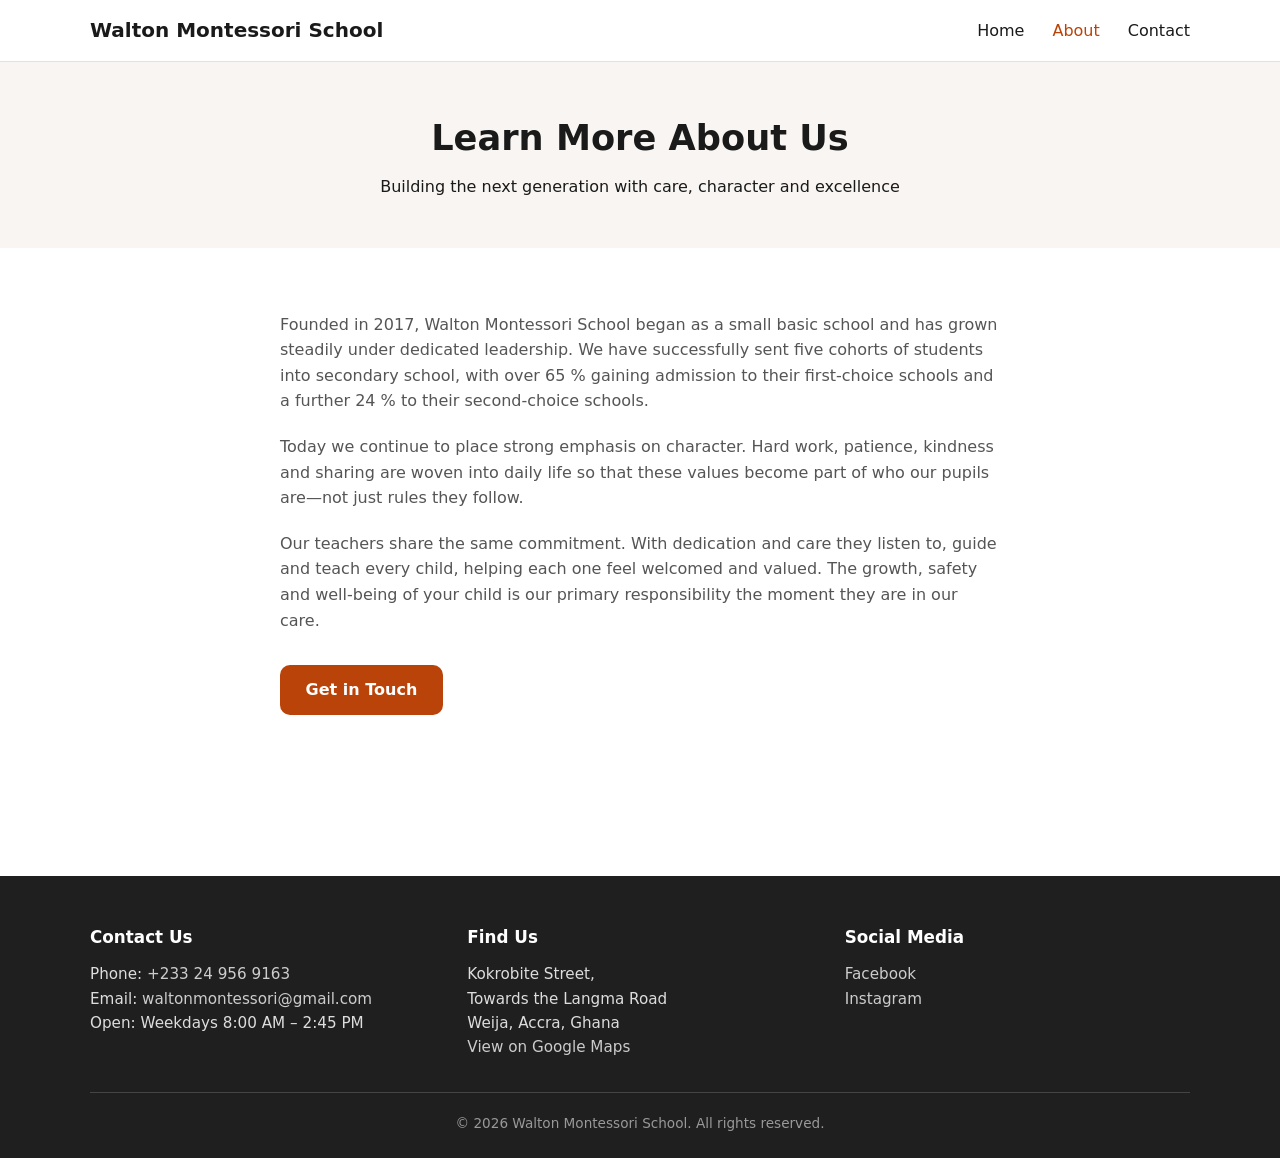
<file: about.html>
<!DOCTYPE html>
<html lang="en">
<head>
  <meta charset="UTF-8">
  <meta name="viewport" content="width=device-width, initial-scale=1">
  <title>About Us | Walton Montessori School</title>
  <link rel="stylesheet" href="styles.css">
</head>
<body>

  <header class="site-header">
    <div class="container header-inner">
      <a href="index.html" class="logo">Walton Montessori School</a>
      <button class="menu-toggle" aria-label="Menu" onclick="document.querySelector('.nav-list').classList.toggle('open')">☰</button>
      <nav>
        <ul class="nav-list">
          <li><a href="index.html">Home</a></li>
          <li><a href="about.html" class="active">About</a></li>
          <li><a href="contact.html">Contact</a></li>
        </ul>
      </nav>
    </div>
  </header>

  <section class="page-hero">
    <div class="container">
      <h1>Learn More About Us</h1>
      <p>Building the next generation with care, character and excellence</p>
    </div>
  </section>

  <section class="section">
    <div class="container prose">
      <p>Founded in 2017, Walton Montessori School began as a small basic school and has grown steadily under dedicated leadership. We have successfully sent five cohorts of students into secondary school, with over 65 % gaining admission to their first-choice schools and a further 24 % to their second-choice schools.</p>

      <p>Today we continue to place strong emphasis on character. Hard work, patience, kindness and sharing are woven into daily life so that these values become part of who our pupils are—not just rules they follow.</p>

      <p>Our teachers share the same commitment. With dedication and care they listen to, guide and teach every child, helping each one feel welcomed and valued. The growth, safety and well-being of your child is our primary responsibility the moment they are in our care.</p>

      <p style="margin-top:2rem;"><a href="contact.html" class="btn">Get in Touch</a></p>
    </div>
  </section>

<br/><br/><br/>
  <!-- same footer as index -->
  <footer class="site-footer">
    <div class="container">
      <div class="footer-grid">
        <div>
          <h4>Contact Us</h4>
          <p>
            Phone: <a href="tel:+233249569163">+233 24 956 9163</a><br>
            Email: <a href="mailto:waltonmontessori@gmail.com">waltonmontessori@gmail.com</a><br>
            Open: Weekdays 8:00 AM – 2:45 PM
          </p>
        </div>
        <div>
          <h4>Find Us</h4>
          <p>
            Kokrobite Street,<br>
            Towards the Langma Road<br>
            Weija, Accra, Ghana
          </p>
          <p><a href="https://maps.app.goo.gl/sHtAMuVTqB9dJEPQ8" target="_blank" rel="noopener">View on Google Maps</a></p>
        </div>
        <div>
          <h4>Social Media</h4>
          <p>
            <a href="https://www.facebook.com/p/Walton-Montessori-School-100051289302372/" target="_blank" rel="noopener">Facebook</a><br>
            <a href="#" onclick="alert('Our Instagram will be live soon. Stay tuned!'); return false;">Instagram</a>
          </p>
        </div>
      </div>
      <div class="footer-bottom">
        © 2026 Walton Montessori School. All rights reserved.
      </div>
    </div>
  </footer>

</body>
</html>
</file>
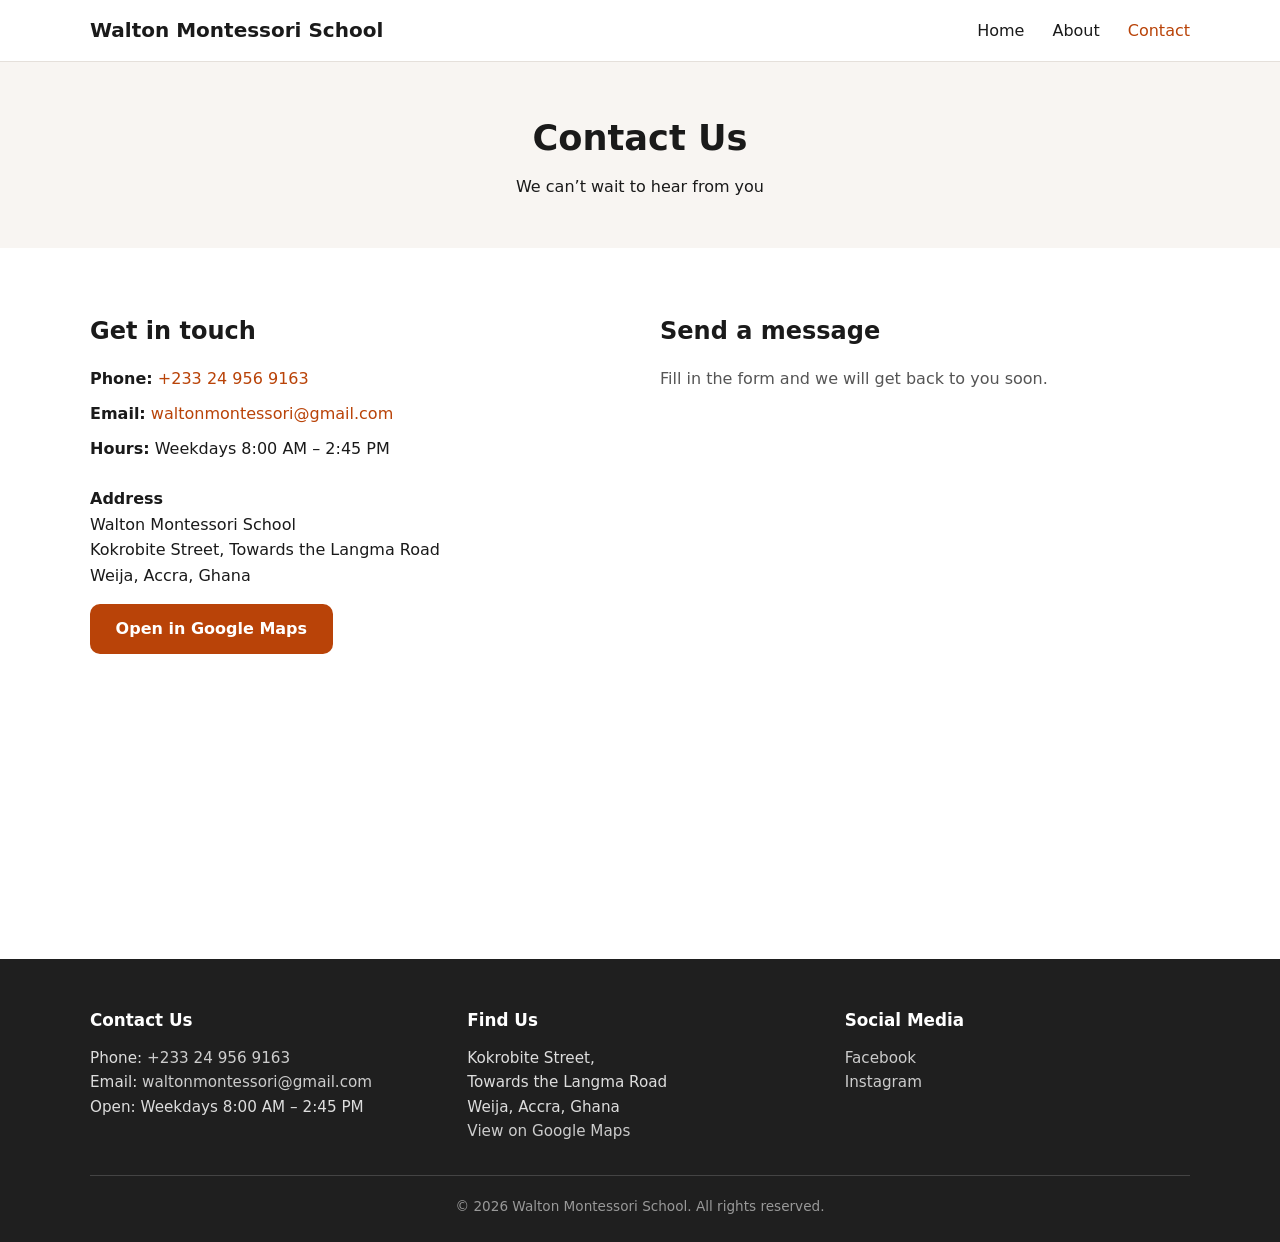
<file: contact.html>
<!DOCTYPE html>
<html lang="en">
<head>
  <meta charset="UTF-8">
  <meta name="viewport" content="width=device-width, initial-scale=1">
  <title>Contact Us | Walton Montessori School</title>
  <link rel="stylesheet" href="styles.css">
</head>
<body>

  <header class="site-header">
    <div class="container header-inner">
      <a href="index.html" class="logo">Walton Montessori School</a>
      <button class="menu-toggle" aria-label="Menu" onclick="document.querySelector('.nav-list').classList.toggle('open')">☰</button>
      <nav>
        <ul class="nav-list">
          <li><a href="index.html">Home</a></li>
          <li><a href="about.html">About</a></li>
          <li><a href="contact.html" class="active">Contact</a></li>
        </ul>
      </nav>
    </div>
  </header>

  <section class="page-hero">
    <div class="container">
      <h1>Contact Us</h1>
      <p>We can’t wait to hear from you</p>
    </div>
  </section>

  <section class="section">
    <div class="container contact-layout">
      <div class="contact-info">
        <h2 style="margin-bottom:1rem;">Get in touch</h2>
        <p><strong>Phone:</strong> <a href="tel:+233249569163">+233 24 956 9163</a></p>
        <p><strong>Email:</strong> <a href="mailto:waltonmontessori@gmail.com">waltonmontessori@gmail.com</a></p>
        <p><strong>Hours:</strong> Weekdays 8:00 AM – 2:45 PM</p>
        <p style="margin-top:1.5rem;">
          <strong>Address</strong><br>
          Walton Montessori School<br>
          Kokrobite Street, Towards the Langma Road<br>
          Weija, Accra, Ghana
        </p>
        <p style="margin-top:1rem;">
          <a href="https://maps.app.goo.gl/sHtAMuVTqB9dJEPQ8" target="_blank" rel="noopener" class="btn">Open in Google Maps</a>
        </p>
      </div>

      <div>
        <h2 style="margin-bottom:1rem;">Send a message</h2>
        <p style="margin-bottom:1rem; color:var(--text-light);">Fill in the form and we will get back to you soon.</p>
        <!-- tally form frame -->
        <iframe src="https://tally.so/embed/Y5qo9N?alignLeft=1&hideTitle=1&transparentBackground=1&dynamicHeight=1" width="100%" height="480" frameborder="0" title="Contact form" style="border:none; border-radius:var(--radius);"></iframe>
      </div>
    </div>
  </section>

  <!-- same footer -->
  <footer class="site-footer">
    <div class="container">
      <div class="footer-grid">
        <div>
          <h4>Contact Us</h4>
          <p>
            Phone: <a href="tel:+233249569163">+233 24 956 9163</a><br>
            Email: <a href="mailto:waltonmontessori@gmail.com">waltonmontessori@gmail.com</a><br>
            Open: Weekdays 8:00 AM – 2:45 PM
          </p>
        </div>
        <div>
          <h4>Find Us</h4>
          <p>
            Kokrobite Street,<br>
            Towards the Langma Road<br>
            Weija, Accra, Ghana
          </p>
          <p><a href="https://maps.google.com/?q=Kokrobite+Street+Weija+Accra" target="_blank" rel="noopener">View on Google Maps</a></p>
        </div>
        <div>
          <h4>Social Media</h4>
          <p>
            <a href="https://www.facebook.com/p/Walton-Montessori-School-100051289302372/" target="_blank" rel="noopener">Facebook</a><br>
            <a href="#" onclick="alert('Our Instagram will be live soon. Stay tuned!'); return false;">Instagram</a>
          </p>
        </div>
      </div>
      <div class="footer-bottom">
        © 2026 Walton Montessori School. All rights reserved.
      </div>
    </div>
  </footer>

</body>
</html>
</file>
<file: styles.css>
/* ========== EASY-TO-EDIT SETTINGS ========== */
:root {
  --primary: #b94308;          /* main CTA / accent colour */
  --primary-dark: #8f3406;
  --text: #1a1a1a;
  --text-light: #555;
  --bg: #ffffff;
  --bg-alt: #f8f5f2;
  --border: #e5e0db;
  --max-width: 1100px;
  --radius: 10px;
  --font: "Segoe UI", system-ui, -apple-system, sans-serif;
}

/* ========== RESET & BASE ========== */
*, *::before, *::after { box-sizing: border-box; margin: 0; padding: 0; }
html { scroll-behavior: smooth; }
body {
  font-family: var(--font);
  color: var(--text);
  line-height: 1.6;
  background: var(--bg);
}
img { max-width: 100%; height: auto; display: block; }
a { color: var(--primary); text-decoration: none; }
a:hover { text-decoration: underline; }
ul { list-style: none; }

/* ========== LAYOUT ========== */
.container {
  width: min(100% - 2rem, var(--max-width));
  margin-inline: auto;
}
.section { padding: 4rem 0; }
.section-alt { background: var(--bg-alt); }

/* ========== HEADER / NAV ========== */
.site-header {
  background: #fff;
  border-bottom: 1px solid var(--border);
  position: sticky;
  top: 0;
  z-index: 100;
}
.header-inner {
  display: flex;
  align-items: center;
  justify-content: space-between;
  padding: 0.9rem 0;
}
.logo {
  font-weight: 700;
  font-size: 1.25rem;
  color: var(--text);
  text-decoration: none;
}
.logo:hover { text-decoration: none; color: var(--primary); }

.nav-list {
  display: flex;
  gap: 1.75rem;
}
.nav-list a {
  color: var(--text);
  font-weight: 500;
  text-decoration: none;
}
.nav-list a:hover,
.nav-list a.active { color: var(--primary); }

.menu-toggle {
  display: none;
  background: none;
  border: none;
  font-size: 1.6rem;
  cursor: pointer;
}

/* ========== BUTTONS ========== */
.btn {
  display: inline-block;
  background: var(--primary);
  color: #fff !important;
  padding: 0.75rem 1.6rem;
  border-radius: var(--radius);
  font-weight: 600;
  text-decoration: none !important;
  border: none;
  cursor: pointer;
  transition: background 0.2s;
}
.btn:hover { background: var(--primary-dark); }
.btn-outline {
  background: transparent;
  color: var(--primary) !important;
  border: 2px solid var(--primary);
}
.btn-outline:hover {
  background: var(--primary);
  color: #fff !important;
}

/* ========== HERO ========== */
.hero {
  position: relative;
  min-height: 70vh;
  display: flex;
  color: #fff;
  overflow: hidden;
}
.hero-video {
  position: absolute;
  inset: 0;
  width: 100%;
  height: 100%;
  object-fit: cover;
  z-index: 0;
}
.hero-overlay {
  position: absolute;
  inset: 0;
  background: linear-gradient(to bottom, rgba(0,0,0,0.45), rgba(0,0,0,0.65));
  z-index: 1;
}
.hero-content {
  position: relative;
  z-index: 2;
  text-align: center;
  max-width: 700px;
  margin-inline: auto;
  padding: 2rem 1rem;
}
.hero h1 {
  font-size: clamp(1.9rem, 5vw, 2.8rem);
  line-height: 1.2;
  margin-bottom: 1rem;
}
.hero p {
  font-size: 1.15rem;
  margin-bottom: 1.75rem;
  opacity: 0.95;
}
.hero-btns { display: flex; gap: 1rem; justify-content: center; flex-wrap: wrap; }

/* ========== PROGRAMME STRIP ========== */
.programme-strip {
  background: var(--primary);
  color: #fff;
  text-align: center;
  padding: 1rem;
  font-weight: 600;
  letter-spacing: 0.03em;
}

/* ========== FEATURE CARDS ========== */
.cards {
  display: grid;
  grid-template-columns: repeat(auto-fit, minmax(260px, 1fr));
  gap: 1.5rem;
}
.card {
  background: #fff;
  border: 1px solid var(--border);
  border-radius: var(--radius);
  padding: 1.75rem;
  box-shadow: 0 2px 8px rgba(0,0,0,0.04);
}
.card h3 {
  color: var(--primary);
  margin-bottom: 0.6rem;
  font-size: 1.25rem;
}
.card p { color: var(--text-light); font-size: 0.95rem; }

/* ========== MONTESSORI SECTION ========== */
.montessori-grid {
  display: grid;
  grid-template-columns: 1fr 1fr;
  gap: 2.5rem;
  align-items: center;
}
.montessori-list {
  margin-top: 1.25rem;
}
.montessori-list li {
  padding: 0.4rem 0;
  padding-left: 1.4rem;
  position: relative;
}
.montessori-list li::before {
  content: "✓";
  position: absolute;
  left: 0;
  color: var(--primary);
  font-weight: 700;
}

/* ========== UPDATES / SLIDESHOW ========== */
.slideshow-wrap {
  position: relative;
  max-width: 800px;
  margin: 0 auto;
  border-radius: var(--radius);
  overflow: hidden;
  box-shadow: 0 4px 20px rgba(0,0,0,0.1);
}
.slide {
  display: none;
  position: relative;
}
.slide.active { display: block; }
.slide img {
  width: 100%;
  height: 380px;
  object-fit: cover;
}
.slide-caption {
  position: absolute;
  bottom: 0;
  left: 0;
  right: 0;
  background: rgba(0,0,0,0.7);
  color: #fff;
  padding: 0.9rem 1.2rem;
  font-size: 0.95rem;
}
.slideshow-controls {
  display: flex;
  justify-content: center;
  gap: 0.75rem;
  margin-top: 1.25rem;
}
.dot {
  width: 12px;
  height: 12px;
  border-radius: 50%;
  background: #ccc;
  border: none;
  cursor: pointer;
}
.dot.active { background: var(--primary); }

/* ========== IMAGE GRID ========== */
.image-grid {
  display: grid;
  grid-template-columns: repeat(auto-fit, minmax(220px, 1fr));
  gap: 1.25rem;
}
.image-card {
  border-radius: var(--radius);
  overflow: hidden;
  border: 1px solid var(--border);
  background: #fff;
}
.image-card img {
  width: 100%;
  height: 180px;
  object-fit: cover;
}
.image-card figcaption {
  padding: 0.75rem 1rem;
  font-size: 0.9rem;
  color: var(--text-light);
}

/* ========== VISIT / LOCATION ========== */
.visit-grid {
  display: grid;
  grid-template-columns: 1fr 1fr;
  gap: 2rem;
  align-items: start;
}
.checklist li {
  padding: 0.35rem 0;
}
.checklist li::before {
  content: "☑ ";
  color: var(--primary);
}

/* ========== FOOTER ========== */
.site-footer {
  background: #1f1f1f;
  color: #ddd;
  padding: 3rem 0 1.5rem;
  font-size: 0.95rem;
}
.footer-grid {
  display: grid;
  grid-template-columns: repeat(auto-fit, minmax(200px, 1fr));
  gap: 2rem;
  margin-bottom: 2rem;
}
.site-footer h4 {
  color: #fff;
  margin-bottom: 0.75rem;
  font-size: 1.05rem;
}
.site-footer a { color: #ccc; }
.site-footer a:hover { color: #fff; }
.footer-bottom {
  border-top: 1px solid #444;
  padding-top: 1.25rem;
  text-align: center;
  font-size: 0.85rem;
  color: #999;
}

/* ========== ABOUT PAGE ========== */
.page-hero {
  background: var(--bg-alt);
  padding: 3rem 0;
  text-align: center;
}
.page-hero h1 { font-size: 2.2rem; margin-bottom: 0.5rem; }
.prose {
  max-width: 720px;
  margin: 0 auto;
}
.prose p { margin-bottom: 1.25rem; color: var(--text-light); }

/* ========== CONTACT PAGE ========== */
.contact-layout {
  display: grid;
  grid-template-columns: 1fr 1fr;
  gap: 2.5rem;
}
.contact-info p { margin-bottom: 0.6rem; }

/* ========== RESPONSIVE ========== */
@media (max-width: 768px) {
  .menu-toggle { display: block; }
  .nav-list {
    display: none;
    position: absolute;
    top: 100%;
    left: 0;
    right: 0;
    background: #fff;
    flex-direction: column;
    padding: 1rem;
    border-bottom: 1px solid var(--border);
    gap: 0.75rem;
  }
  .nav-list.open { display: flex; }
  .montessori-grid,
  .visit-grid,
  .contact-layout { grid-template-columns: 1fr; }
  .hero { min-height: 100%; 
        width: 100%}
  .hero-video { width: 100% }
  .slide img { height: 260px; }
}
</file>
